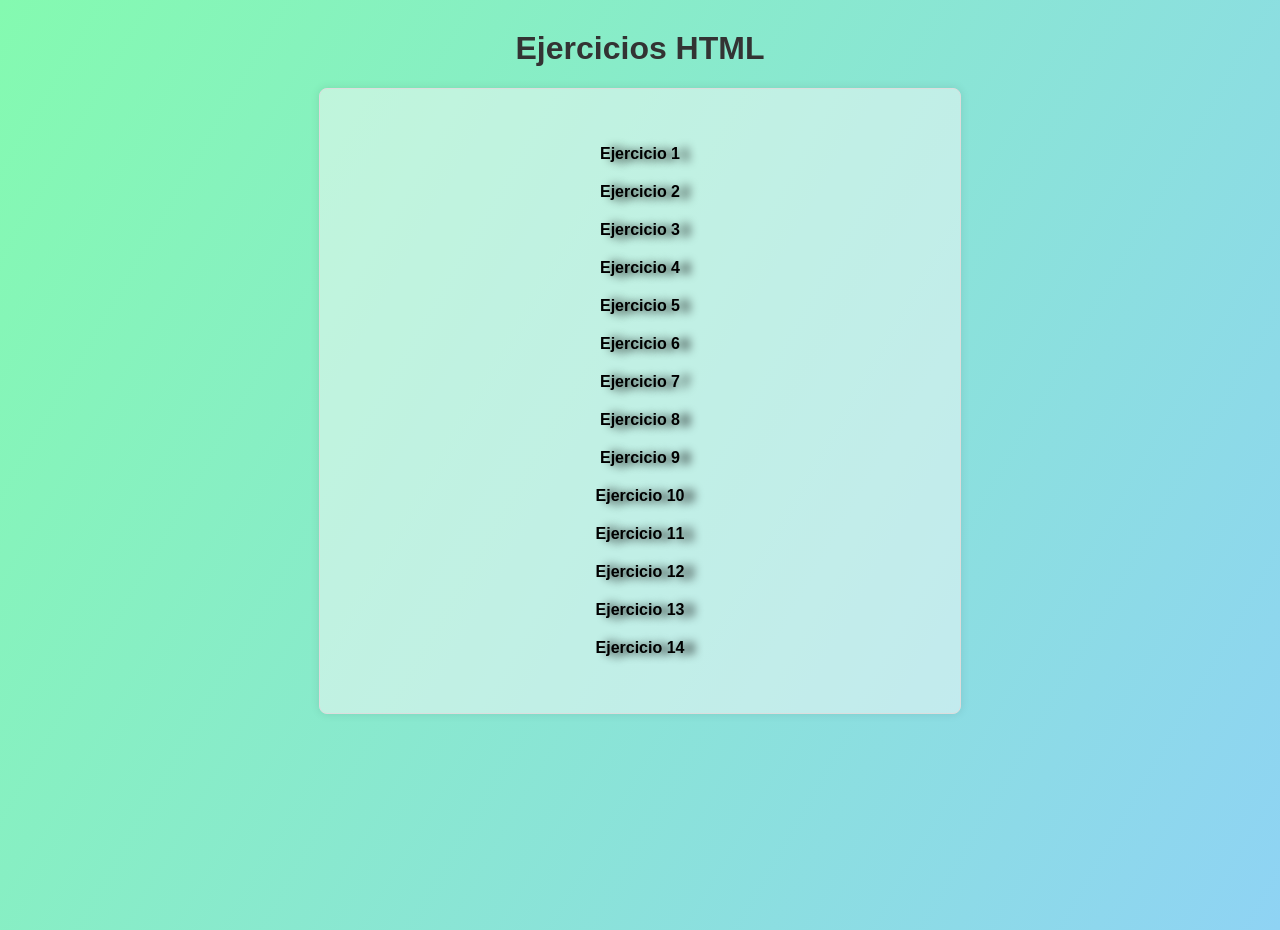
<file: index.html>
<!DOCTYPE html>
<html lang="en">
    <head>
        <meta charset="UTF-8">
        <meta name="viewport" content="width=device-width, initial-scale=1.0">
        <title>Ejercicios</title>
        <link rel="stylesheet" href="/css/style.css">
    </head>
    <body>
        <h1>Ejercicios HTML</h1>
            <div class="papu">
                <ul>
                    <li><a href="/index/ejercicio1.html">Ejercicio 1</a></li>
                    <li><a href="/index/ejercicio2.html">Ejercicio 2</a></li>
                    <li><a href="/index/ejercicio3.html">Ejercicio 3</a></li>
                    <li><a href="/index/ejercicio4.html">Ejercicio 4</a></li>
                    <li><a href="/index/ejercicio5.html">Ejercicio 5</a></li>
                    <li><a href="/index/ejercicio6/pagina1.html">Ejercicio 6</a></li>
                    <li><a href="/index/ejercicio7.html">Ejercicio 7</a></li>
                    <li><a href="/index/ejercicio8.html">Ejercicio 8</a></li>
                    <li><a href="/index/ejercicio9.html">Ejercicio 9</a></li>
                    <li><a href="/index/ejercicio10.html">Ejercicio 10</a></li>
                    <li><a href="/index/ejercicio11.html">Ejercicio 11</a></li>
                    <li><a href="/index/ejercicio12.html">Ejercicio 12</a></li>
                    <li><a href="/index/ejercicio13.html">Ejercicio 13</a></li>
                    <li><a href="/index/ejercicio14.html">Ejercicio 14</a></li>
                </ul>
            </div>
            
            
    </body>
</html>
</file>
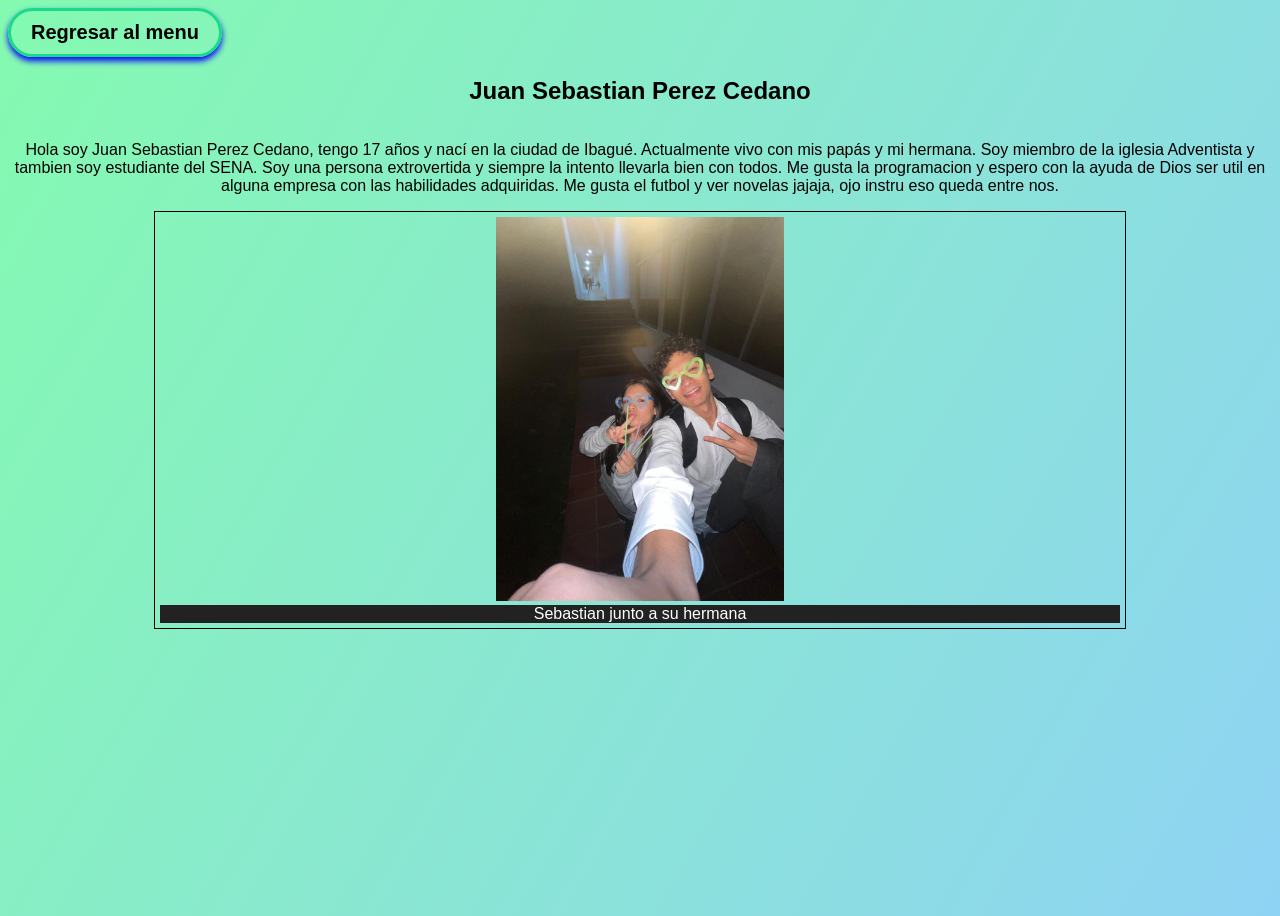
<file: index/ejercicio1.html>
<!DOCTYPE html>
<html lang="en">
    <head>
        <meta charset="UTF-8">
        <meta name="viewport" content="width=device-width, initial-scale=1.0">
        <title>Mi Pagina de Presentacion</title>
        <link rel="stylesheet" href="/css/style1.css">
    </head>
    <body>
        <button><a class="" href="/index.html">Regresar al menu</a></button>
        
        <section>
            <h1>Juan Sebastian Perez Cedano</h1>
            <p>
                Hola soy Juan Sebastian Perez Cedano, tengo 17 años y nací en la ciudad
                de Ibagué. Actualmente vivo con mis papás y mi hermana. Soy miembro de la
                iglesia Adventista y tambien soy estudiante del SENA. Soy una persona
                extrovertida y siempre la intento llevarla bien con todos. Me gusta la
                programacion y espero con la ayuda de Dios ser util en alguna empresa con 
                las habilidades adquiridas. Me gusta el futbol y ver novelas jajaja, ojo
                instru eso queda entre nos.
            </p>
        </section>

        <section>
            <figure>
                <img src="/assets/images/imagen'yo.jpeg" alt="Yo con mi hermana"/>
                <figcaption>Sebastian junto a su hermana</figcaption>
            </figure>
        </section>
    </body>
</html>
</file>
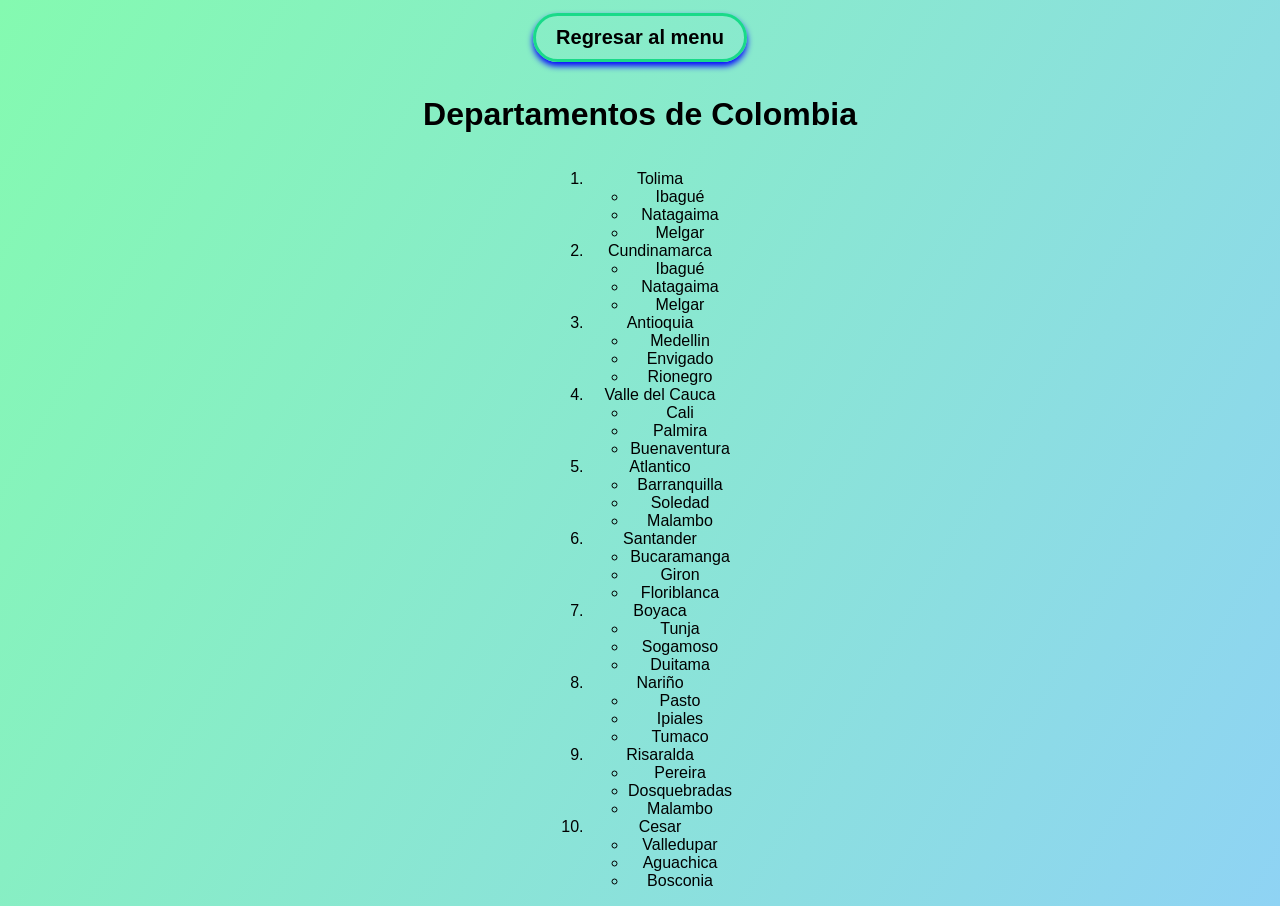
<file: index/ejercicio10.html>
<!DOCTYPE html>
<html lang="en">
    <head>
        <meta charset="UTF-8">
        <meta name="viewport" content="width=device-width, initial-scale=1.0">
        <title>Document</title>
        <link rel="stylesheet" href="/css/style3.css">
    </head>
    <body style="text-align: center; align-items: center; display: flex; flex-direction: column;">
        <button><a class="a1" href="/index.html">Regresar al menu</a></button>
        <h1>Departamentos de Colombia</h1>
        <ol>
            <li> Tolima
                <ul> 
                    <li>Ibagué</li>
                    <li>Natagaima</li>
                    <li>Melgar</li>
                </ul>
            </li>
            <li> Cundinamarca
                <ul> 
                    <li>Ibagué</li>
                    <li>Natagaima</li>
                    <li>Melgar</li>
                </ul>
            </li>
            <li> Antioquia
                <ul> 
                    <li>Medellin</li>
                    <li>Envigado</li>
                    <li>Rionegro</li>
                </ul>
            </li>
            <li> Valle del Cauca
                <ul> 
                    <li>Cali</li>
                    <li>Palmira</li>
                    <li>Buenaventura</li>
                </ul>
            </li>
            <li> Atlantico
                <ul> 
                    <li>Barranquilla</li>
                    <li>Soledad</li>
                    <li>Malambo</li>
                </ul>
            </li>
            <li> Santander
                <ul> 
                    <li>Bucaramanga</li>
                    <li>Giron</li>
                    <li>Floriblanca</li>
                </ul>
            </li>
            <li> Boyaca
                <ul> 
                    <li>Tunja</li>
                    <li>Sogamoso</li>
                    <li>Duitama</li>
                </ul>
            </li>
            <li> Nariño
                <ul> 
                    <li>Pasto</li>
                    <li>Ipiales</li>
                    <li>Tumaco</li>
                </ul>
            </li>
            <li> Risaralda
                <ul> 
                    <li>Pereira</li>
                    <li>Dosquebradas</li>
                    <li>Malambo</li>
                </ul>
            </li>
            <li> Cesar
                <ul>
                    <li>Valledupar</li>
                    <li>Aguachica</li>
                    <li>Bosconia</li>
                </ul>
            </li>
        </ol>
    </body>
</html>
</file>
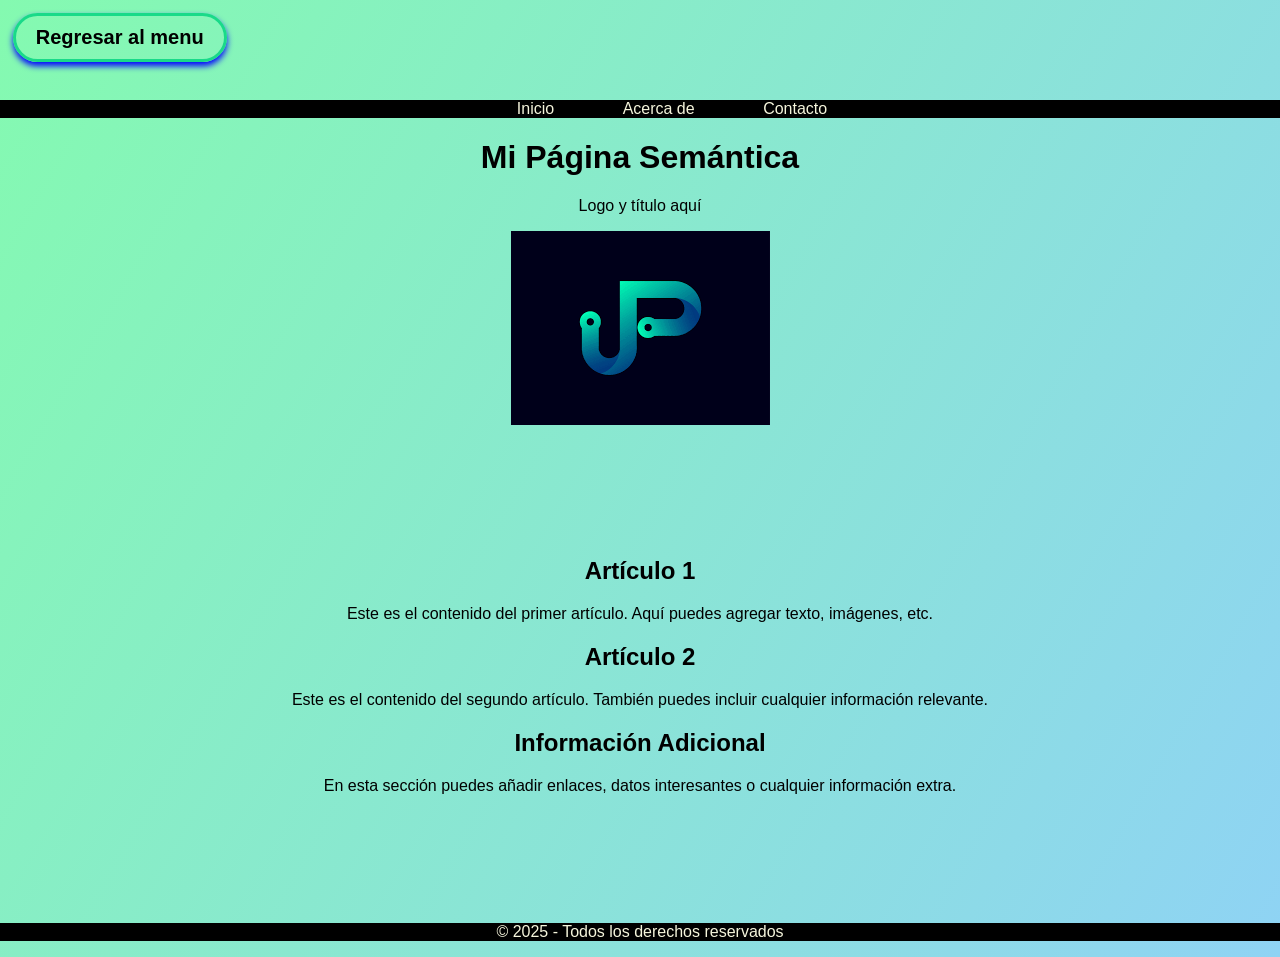
<file: index/ejercicio12.html>
<!DOCTYPE html>
<html lang="en">
    <head>
        <meta charset="UTF-8">
        <meta name="viewport" content="width=device-width, initial-scale=1.0">
        <title>Document</title>
        <link rel="stylesheet" href="/css/style3.css">
    </head>
    <body style="margin: 0; padding: 0; min-height: 100vh; ">
        <button><a class="a1" href="/index.html">Regresar al menu</a></button>
        <header>
            <nav style="text-align: center; margin-top: 25px; background-color: black;">
                <a  class="a22" href="#home">Inicio</a>
                <a class="a22" href="#about">Acerca de</a>
                <a class="a22" href="#contact" >Contacto</a>
            </nav>
            <h1 style="text-align: center;">Mi Página Semántica</h1>
            <p style="text-align: center;">Logo y título aquí</p>
            <div style="text-align: center">
                <img src="/assets/images/images.png" alt="Logotipo"">
            </div>
            
        </header>
        <main style="text-align: center; margin: 10%;">
            <article>
                <h2>Artículo 1</h2>
                <p>Este es el contenido del primer artículo. Aquí puedes agregar texto, imágenes, etc.</p>
            </article>
            <article>
                <h2>Artículo 2</h2>
                <p>Este es el contenido del segundo artículo. También puedes incluir cualquier información relevante.</p>
            </article>
            <aside>
                <h2>Información Adicional</h2>
                <p>En esta sección puedes añadir enlaces, datos interesantes o cualquier información extra.</p>
            </aside>
        </main>
        <footer style="background-color: black; text-align: center; color: beige;">
            <p>&copy; 2025 - Todos los derechos reservados</p>
        </footer>
    </body>
</html>
</file>
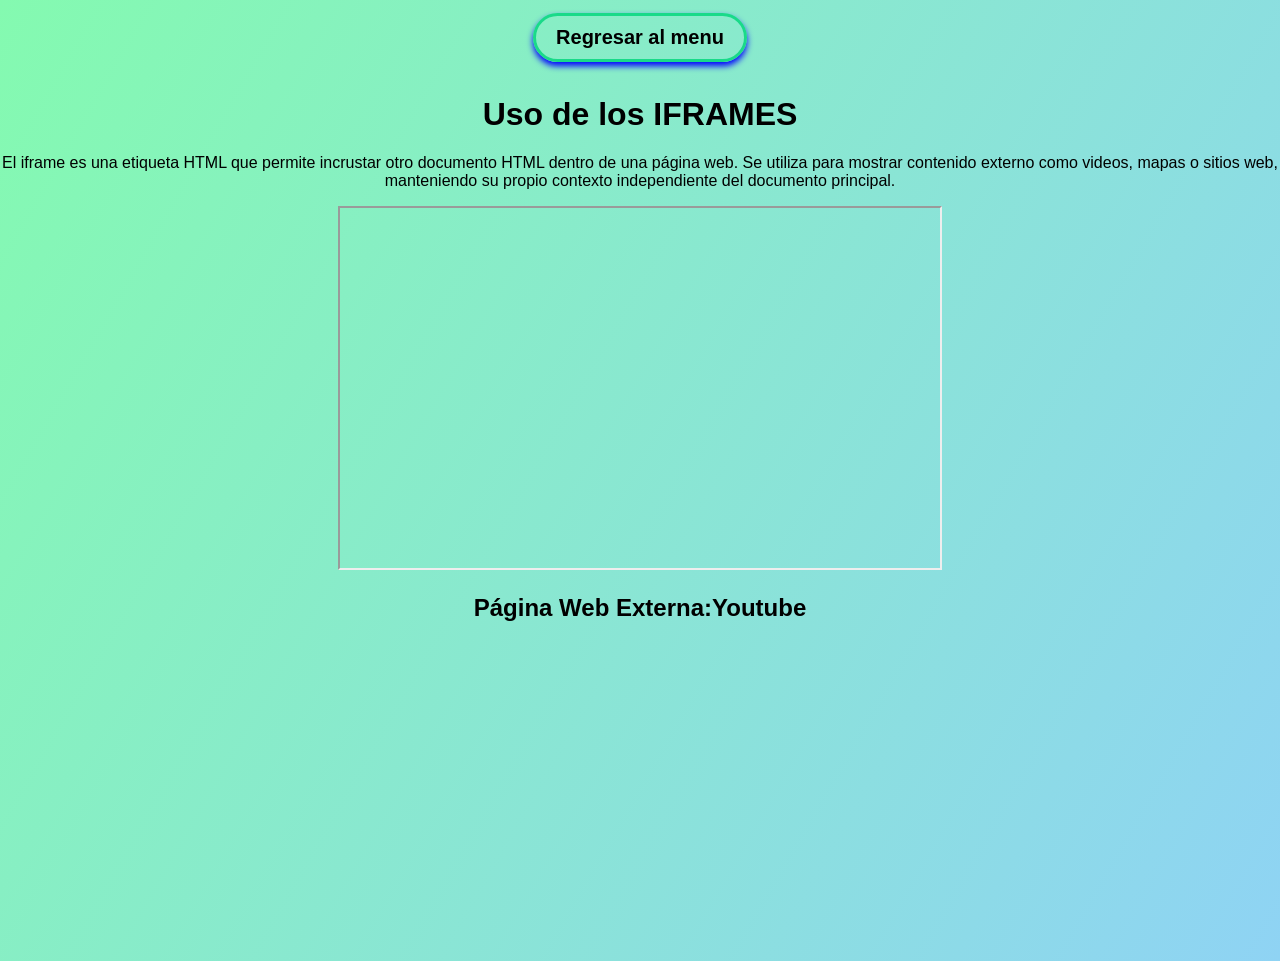
<file: index/ejercicio13.html>
<!DOCTYPE html>
<html lang="en">
    <head>
        <meta charset="UTF-8">
        <meta name="viewport" content="width=device-width, initial-scale=1.0">
        <title>Iframes</title>
        <link rel="stylesheet" href="/css/style3.css">
    </head>
    <body style="text-align: center;">
        <button><a class="a1" href="/index.html">Regresar al menu</a></button>
        <div>
            <h1>Uso de los IFRAMES</h1>
            <p>
                El iframe es una etiqueta HTML que permite incrustar otro documento HTML dentro de una página web. 
                Se utiliza para mostrar contenido externo como videos, mapas o sitios web, 
                manteniendo su propio contexto independiente del documento principal.
            </p>
            <iframe
                src="https://maps.google.com/maps?width=100%25&amp;height=600&amp;hl=es&amp;q=Ibague+(Mi%20nombre%20de%20egocios)&amp;t=&amp;z=14&amp;ie=UTF8&amp;iwloc=B&amp;output=embed"
                width="600"
                height="360"
                allowfullscreen
                loading="lazy">
            </iframe>
        </div>
        <div>
            <h2>Página Web Externa:Youtube</h2>
            <iframe 
                width="560" 
                height="315" 
                src="https://www.youtube.com/embed/6CUgF7cglT4?si=8R-HWWiDM6sPsxRm" 
                title="YouTube video player" 
                frameborder="0" 
                allow="accelerometer; autoplay; clipboard-write; encrypted-media; gyroscope; picture-in-picture; web-share" 
                referrerpolicy="strict-origin-when-cross-origin" 
                allowfullscreen>
            </iframe>
        </div>
        
    </body>
</html>
</file>
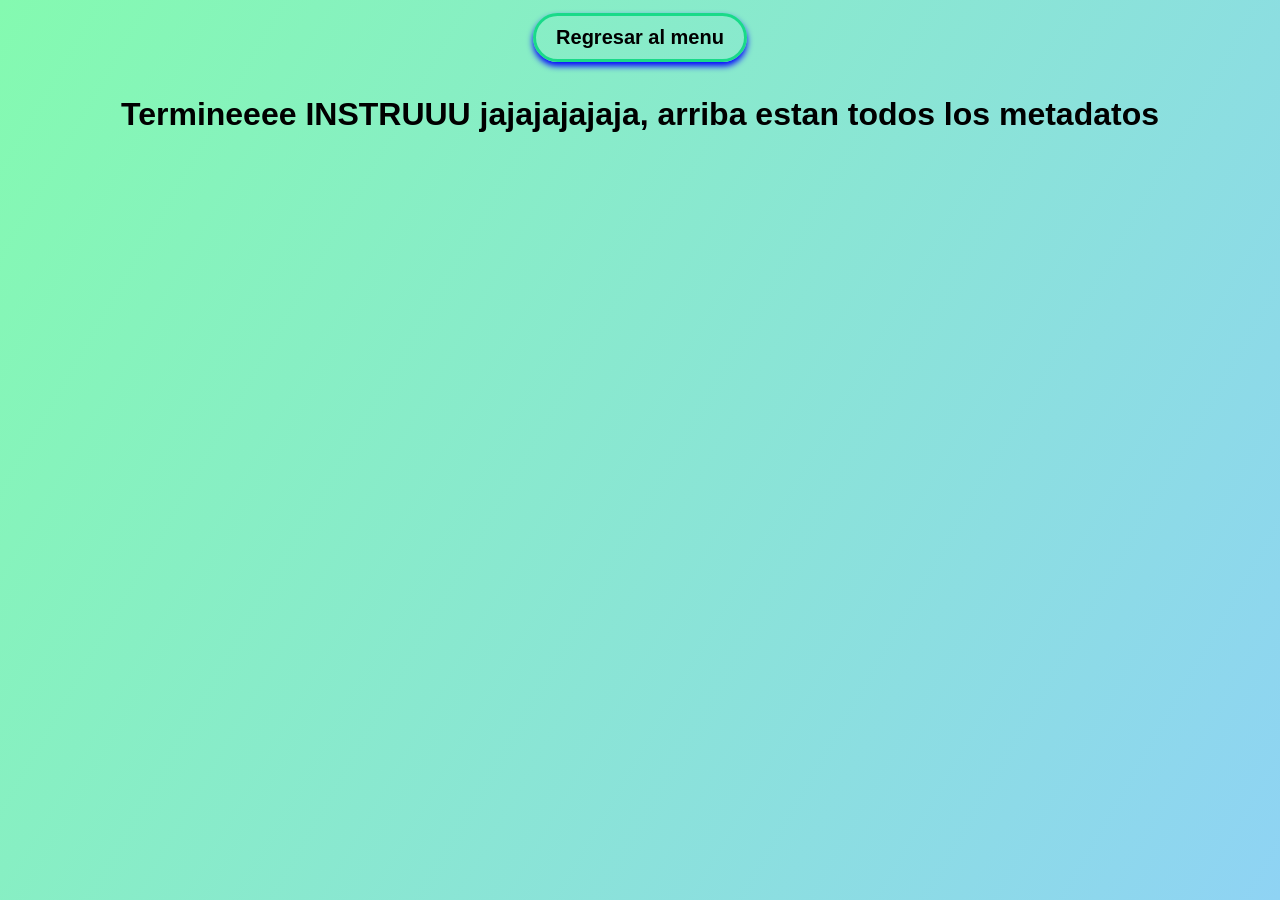
<file: index/ejercicio14.html>
<!DOCTYPE html>
<html lang="en">
    <head>
        <meta charset="UTF-8">
        <meta name="viewport" content="width=device-width, initial-scale=1.0">
        <meta name="keywords" content="SENA,TOLIMA,Centro de industria y contruccion">
        <title>Ejercicio 14 FINAL</title>
        <link rel="stylesheet" href="/css/style3.css">
    </head>
    <body style="text-align: center;">
        <button><a class="a1" href="/index.html">Regresar al menu</a></button>
        <h1>Termineeee INSTRUUU jajajajajaja, arriba estan todos los metadatos</h1>
    </body>
</html>
</file>
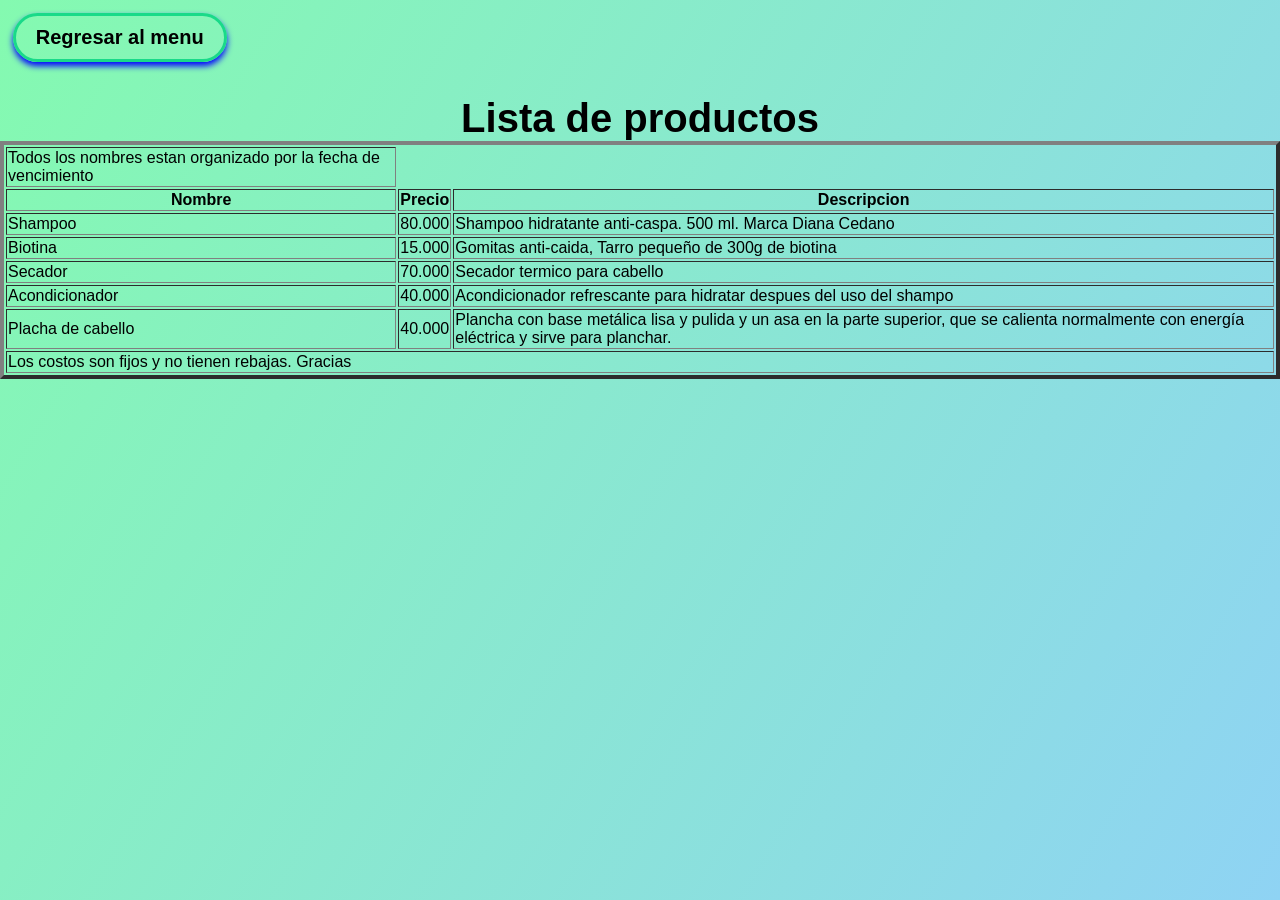
<file: index/ejercicio3.html>
<!DOCTYPE html>
<html lang="en">
    <head>
        <meta charset="UTF-8">
        <meta name="viewport" content="width=device-width, initial-scale=1.0">
        <title>Document</title>
        <link rel="stylesheet" href="/css/style3.css">
    </head>
    <body>
        <button><a class="a1" href="/index.html">Regresar al menu</a></button>
        <h1></h1>

        <table border="4">
            <td rowspan="2">Todos los nombres estan organizado por la fecha de vencimiento</td>
            <tr>
                <caption>Lista de productos</caption>
                <th>Nombre</th>
                <th>Precio</th>
                <th>Descripcion</th>
            </tr>
            <tr>
                <td>Shampoo</td>
                <td>80.000</td>
                <td>Shampoo hidratante anti-caspa.
                    500 ml. Marca Diana Cedano
                </td>
            </tr>
            <tr>
                <td>Biotina</td>
                <td>15.000</td>
                <td>Gomitas anti-caida, Tarro pequeño de 300g de biotina</td>
            </tr>

            <tr>
                <td>Secador</td>
                <td>70.000</td>
                <td>Secador termico para cabello</td>
            </tr>

            <tr>
                <td>Acondicionador</td>
                <td>40.000</td>
                <td>Acondicionador refrescante para hidratar despues del uso del shampo</td>
            </tr>

            <tr>
                <td>Placha de cabello</td>
                <td>40.000</td>
                <td>Plancha con base metálica lisa y pulida y un asa en la parte superior, que se calienta normalmente con energía eléctrica y sirve para planchar.</td>
            </tr>
            <tr>
                <td colspan="3">Los costos son fijos y no tienen rebajas. Gracias</td>
            </tr>
 
             

        </table>
        
    </body>
</html>
</file>
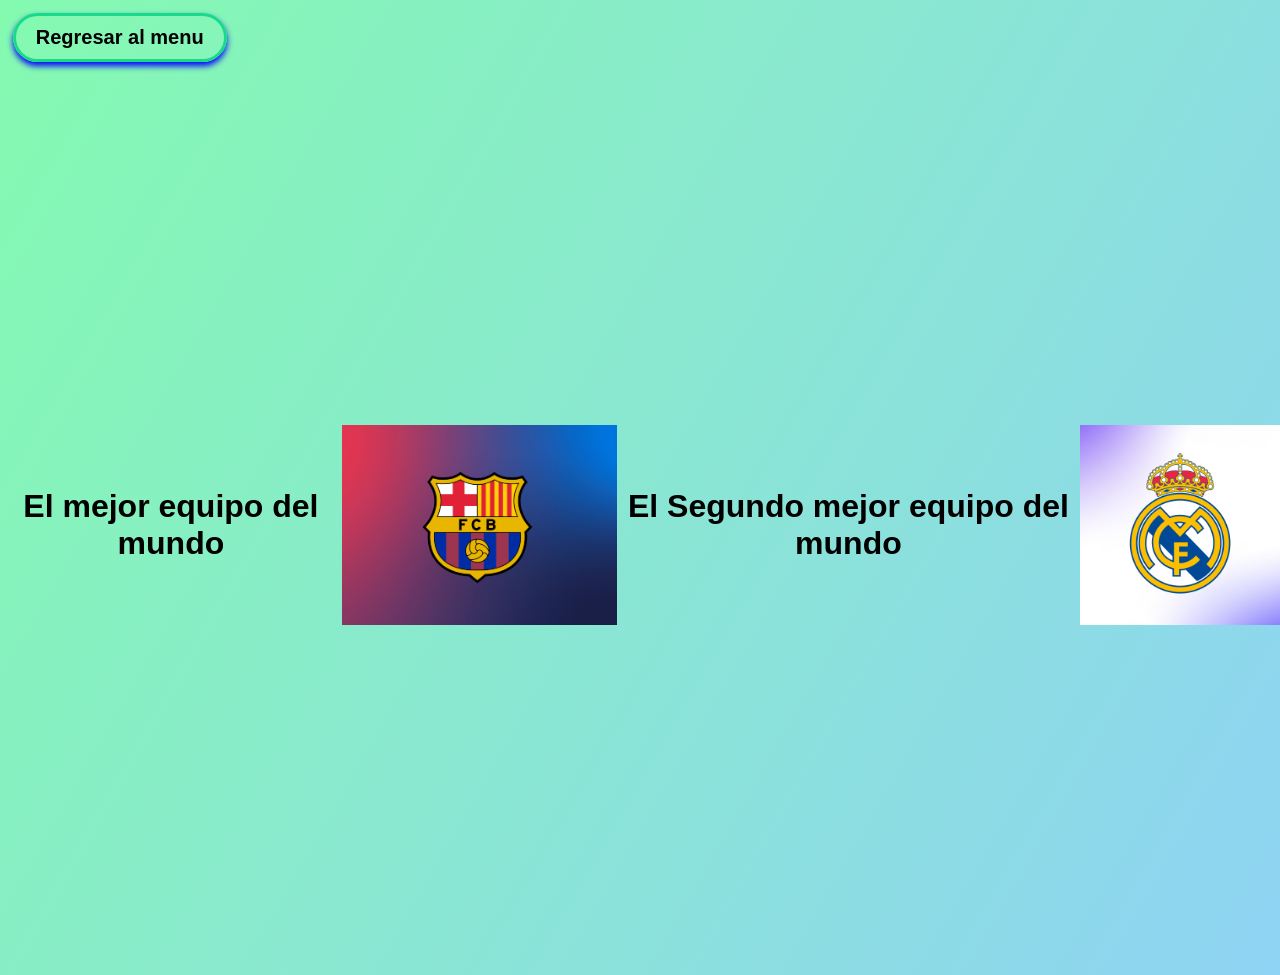
<file: index/ejercicio5.html>
<!DOCTYPE html>
<html lang="en">
    <head>
        <meta charset="UTF-8">
        <meta name="viewport" content="width=device-width, initial-scale=1.0">
        <title>Paginas</title>
        <link rel="stylesheet" href="/css/style3.css">
    </head>
    <body>
        <button><a class="a1" href="/index.html">Regresar al menu</a></button>
        <div class="img-cont">
            <h1>El mejor equipo del mundo</h1>
            <img class="img" src="/assets/images/foto1.png" alt="Equipo Real Madrid">
            <h1>El Segundo mejor equipo del mundo</h1>
            <img class="img" src="/assets/images/foto2.png" alt="Equipo Real Madrid">
        </div>
        
    </body>
    


</html>
</file>
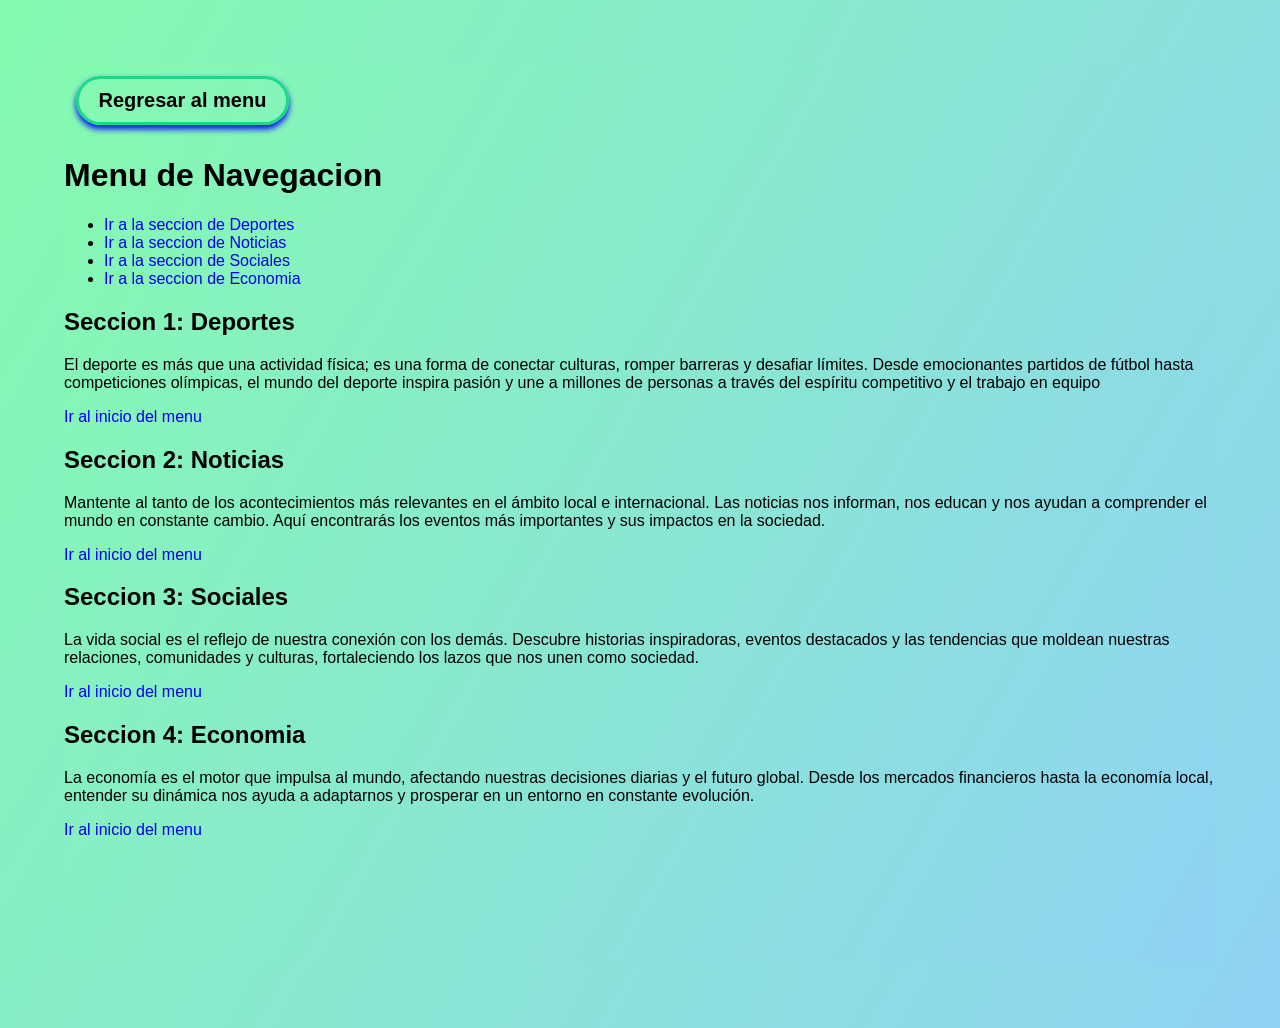
<file: index/ejercicio7.html>
<!DOCTYPE html>
<html lang="en">
    <head>
        <meta charset="UTF-8">
        <meta name="viewport" content="width=device-width, initial-scale=1.0">
        <title>Ejercicio 7</title>
        <link rel="stylesheet" href="/css/style3.css">
    </head>
    <body style="margin: 5%;">
        <button><a class="a1" href="/index.html">Regresar al menu</a></button>
        <h1>Menu de Navegacion</h1>
        <ul id="menu1">
            <li><a href="#sec-1">Ir a la seccion de Deportes</a></li>
            <li><a href="#sec-2">Ir a la seccion de Noticias</a></li>
            <li><a href="#sec-3">Ir a la seccion de Sociales</a></li>
            <li><a href="#sec-4">Ir a la seccion de Economia</a></li>
        </ul>

        <section id="sec-1">
            <h1>Seccion 1: Deportes</h1>
            <p>
                El deporte es más que una actividad física; es una forma de conectar culturas, 
                romper barreras y desafiar límites. Desde emocionantes partidos de fútbol hasta 
                competiciones olímpicas, el mundo del deporte inspira pasión y une a millones de personas a 
                través del espíritu competitivo y el trabajo en equipo
            </p>
            <a href="#menu1">Ir al inicio del menu</a>
        </section>

        <section id="sec-2">
            <h1>Seccion 2: Noticias</h1>
            <p>
                Mantente al tanto de los acontecimientos más relevantes en el ámbito local e internacional. 
                Las noticias nos informan, nos educan y nos ayudan a comprender el mundo en constante cambio. 
                Aquí encontrarás los eventos más importantes y sus impactos en la sociedad.
            </p>
            <a href="#menu1">Ir al inicio del menu</a>
        </section>
        
        <section id="sec-3">
            <h1>Seccion 3: Sociales</h1>
            <p>
                La vida social es el reflejo de nuestra conexión con los demás. 
                Descubre historias inspiradoras, eventos destacados y las tendencias que moldean nuestras relaciones, 
                comunidades y culturas, fortaleciendo los lazos que nos unen como sociedad.
            </p>
            <a href="#menu1">Ir al inicio del menu</a>
        </section>

        <section id="sec-4">
            <h1>Seccion 4: Economia</h1>
            <p>
                La economía es el motor que impulsa al mundo, afectando nuestras decisiones diarias y el futuro global. 
                Desde los mercados financieros hasta la economía local, 
                entender su dinámica nos ayuda a adaptarnos y prosperar en un entorno en constante evolución.
            </p>
            <a href="#menu1">Ir al inicio del menu</a>
        </section>
    </body>
</html>
</file>
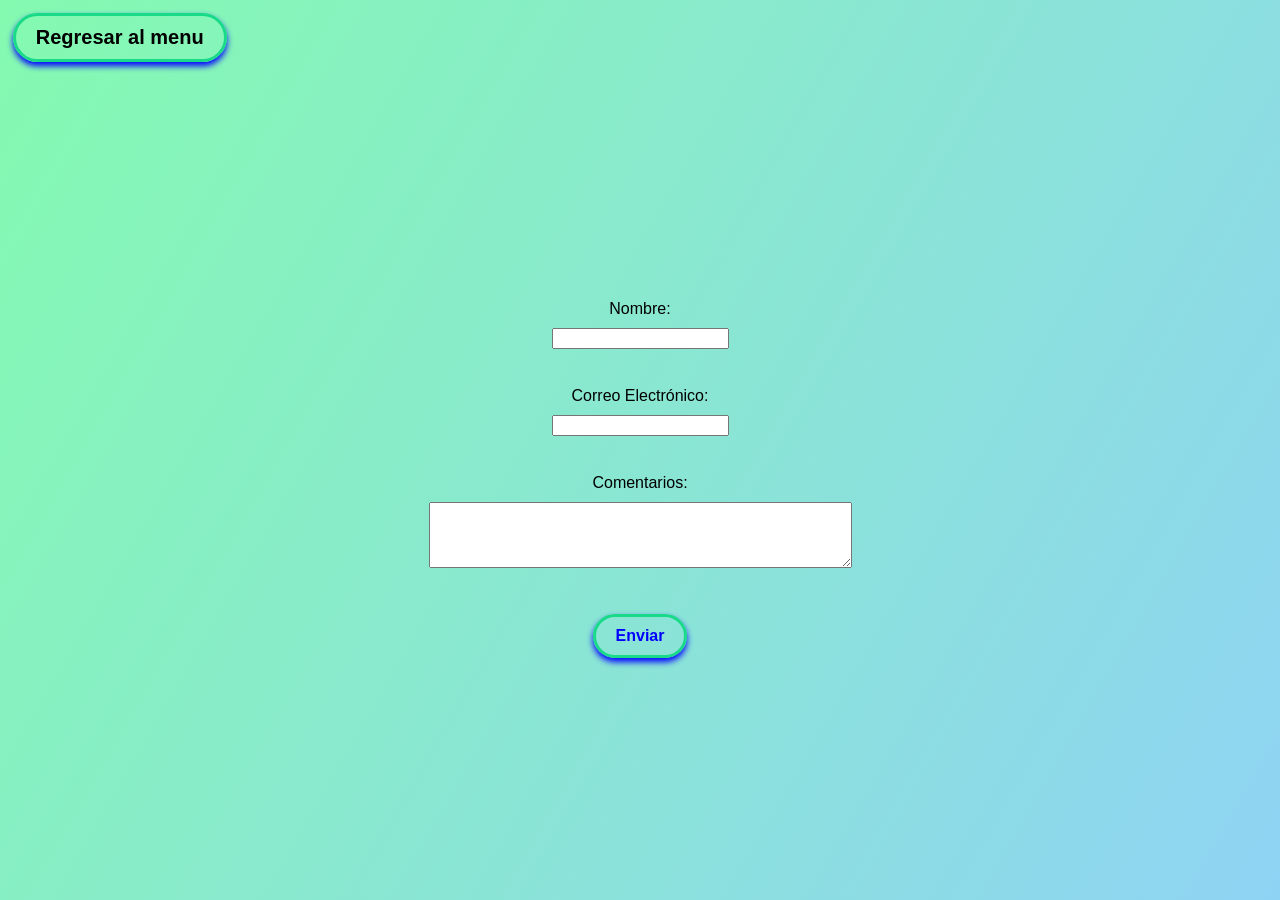
<file: index/ejercicio9.html>
<!DOCTYPE html>
<html lang="en">
    <head>
        <meta charset="UTF-8">
        <meta name="viewport" content="width=device-width, initial-scale=1.0">
        <title>Ejercicio 9</title>
        <link rel="stylesheet" href="/css/style3.css">
    </head>
    <body>
        <button><a class="a1" href="/index.html">Regresar al menu</a></button>
        <div class="papu">
            <form action="/submit" method="POST" style="display: flex; flex-direction: column; align-items: center; gap: 10px; margin: 25vh;">
            <label for="nombre">Nombre:</label>
            <input type="text" id="name" name="nombre" required><br>
    
            <label for="email">Correo Electrónico:</label>
            <input type="email" id="email" name="email" required><br>
    
            <label for="comentarios">Comentarios:</label>
            <textarea id="comments" name="comentarios" rows="4" cols="50" required></textarea><br>
    
            <button type="submit">Enviar</button><br>
            </form>
        </div>
        
    </body>
</html>
</file>
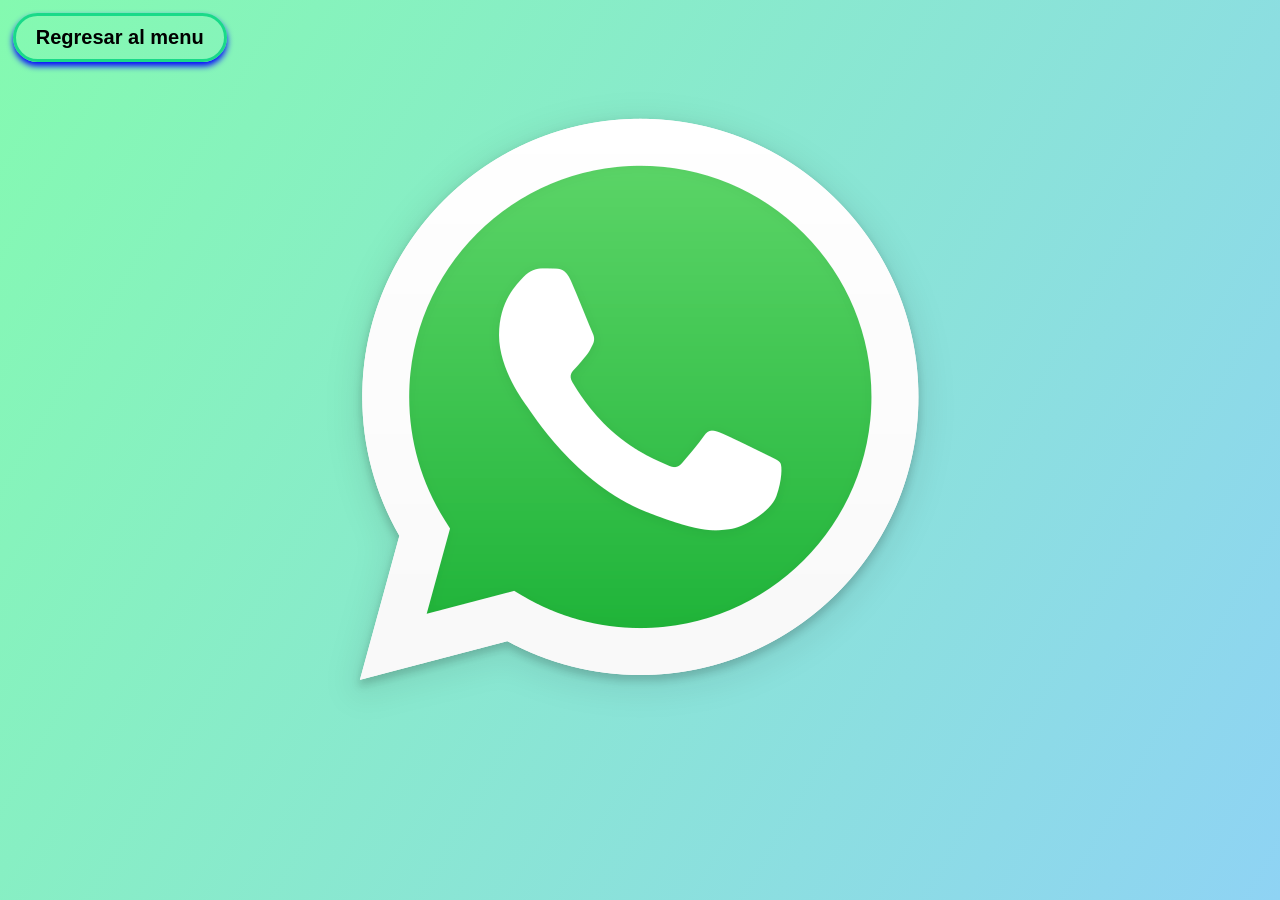
<file: index/ejercicio6/pagina1.html>
<!DOCTYPE html>
<html lang="en">
    <head>
        <meta charset="UTF-8">
        <meta name="viewport" content="width=device-width, initial-scale=1.0">
        <title>Ejercicio 6</title>
        <link rel="stylesheet" href="/css/style3.css">
    </head>
    <body>
        <button><a class="a1" href="/index.html">Regresar al menu</a></button>
        <div style="display: flex; flex-direction: column; align-items: center; justify-content: center;">
         <a href="/index/ejercicio6/pagina2.html"><img src="/assets/images/foto_1.png" alt="Imagen Whatsapp"></a>
        </div>
    </body>
</html>
</file>
<file: css/style.css>
body {
    height: 100vh;
    background-image: linear-gradient(120deg, #84fab0 0%, #8fd3f4 100%);
    background-repeat: no-repeat;
    font-family: Verdana, Geneva, Tahoma, sans-serif;
    margin: 0;
    padding: 0;
}

h1 {
    color: #333;
    text-align: center;
    margin-top: 30px;
}


h1:hover {
    transform: scale(1.1); 
    color: rgb(58, 110, 240); 
}


.papu {
    border: 1px solid #ddd;
    border-radius: 8px;
    box-shadow: 0 0 10px rgba(0, 0, 0, 0.1);
    padding: 20px;
    background-color:  rgba(249, 249, 249, 0.5);
    max-width: 600px;
    margin: auto;
    display: flex;
    flex-direction: column;
    align-items: center;
}

ul {
    list-style-type: none;
    padding: 0;
    width: 100%;
}

ul li {
    margin: 20px;
    text-align: center;
}

a {
    text-decoration: none;
    color: black;
    font-weight: bold;
    transition: color 0.3s ease;
    text-shadow: 10px 1px 10px;
}

.papu ul li a:hover {
    color: #0056b3;
    text-decoration: none;
    font-size: 18px;
}

@media (max-width: 600px) {
    .papu {
        padding: 10px;
        margin: 10px;
    }
}
</file>
<file: css/style1.css>
body {
    background-image: linear-gradient(120deg, #84fab0 0%, #8fd3f4 100%);
    background-repeat: no-repeat;
    height: 100vh;
    font-family: Verdana, Geneva, Tahoma, sans-serif;
}

section {
    text-align: center;
    display: flex;
    flex-direction: column;
}

figcaption {
        background-color: #222;
        color: white;
        font: Verdana, Geneva, Tahoma, sans-serif;
        text-align: center;
}

img {
    width: 30%;
    height: 10%;
}

figure{
    border: thin solid;
    margin: auto;
    padding: 5px;
}

button {
    background-color: transparent;
    border:solid 3px rgb(25, 218, 137);
    border-radius: 100px;
    padding: 10px 20px;
    color: blue;
    font-size: 16px;
    font-weight: bold;
    cursor: pointer;
    transition: background-color 0.3s ease, color 0.3s; transform: 0.3s ease;
    box-shadow: 0 4px 6px;
}

button:hover {
    background-color: white;
    transform: translateY(-2px);
}

a {
    color:black;
    font-size: 20px;
    font-family: Verdana, Geneva, Tahoma, sans-serif;
    text-decoration: none;
}
</file>
<file: css/style3.css>
body, html {
    margin: 0;
    padding: 0;
    font-family: Verdana, Geneva, Tahoma, sans-serif;
    background-image: linear-gradient(120deg, #84fab0 0%, #8fd3f4 100%);
    background-repeat: no-repeat;
    min-height: 100vh;
    background-size: cover;
}

caption {
    font-weight: bold;
    font-size: 40px;
}

button {
    background-color: transparent;
    border:solid 3px rgb(25, 218, 137);
    border-radius: 100px;
    padding: 10px 20px;
    color: blue;
    font-size: 16px;
    font-weight: bold;
    cursor: pointer;
    transition: background-color 0.3s ease, color 0.3s; transform: 0,3s ease;
    box-shadow: 0 4px 6px;
    margin: 1%;
}

button:hover {
    background-color: white;
    color: white;
    transform: translateY(-2px);
}


a {
    text-decoration: none;
}

.a1 {
    color:black;
    font-size: 20px;
    font-family: Verdana, Geneva, Tahoma, sans-serif;
    text-decoration: none;
}

.a2 {
    display: flex;
    flex-direction: column;
    justify-content: center;
    align-items: center;
}

.href {
    text-decoration: none;
    padding: 2%;
    margin: 10px;
    border: 2px solid;
    border-radius: 25px;
    color: black;
}

.img-cont {
    display: flex;
    align-items: center;
    justify-content: center;
    flex-direction: row;
    height: 100vh;
}

.img-cont h1{
    margin: 10px 0;
    text-align: center;
}

.img{
    height: 200px;
    margin: 10px 0;
}

.a22 {
    color: beige;
    padding-left: 5%;
}
</file>
